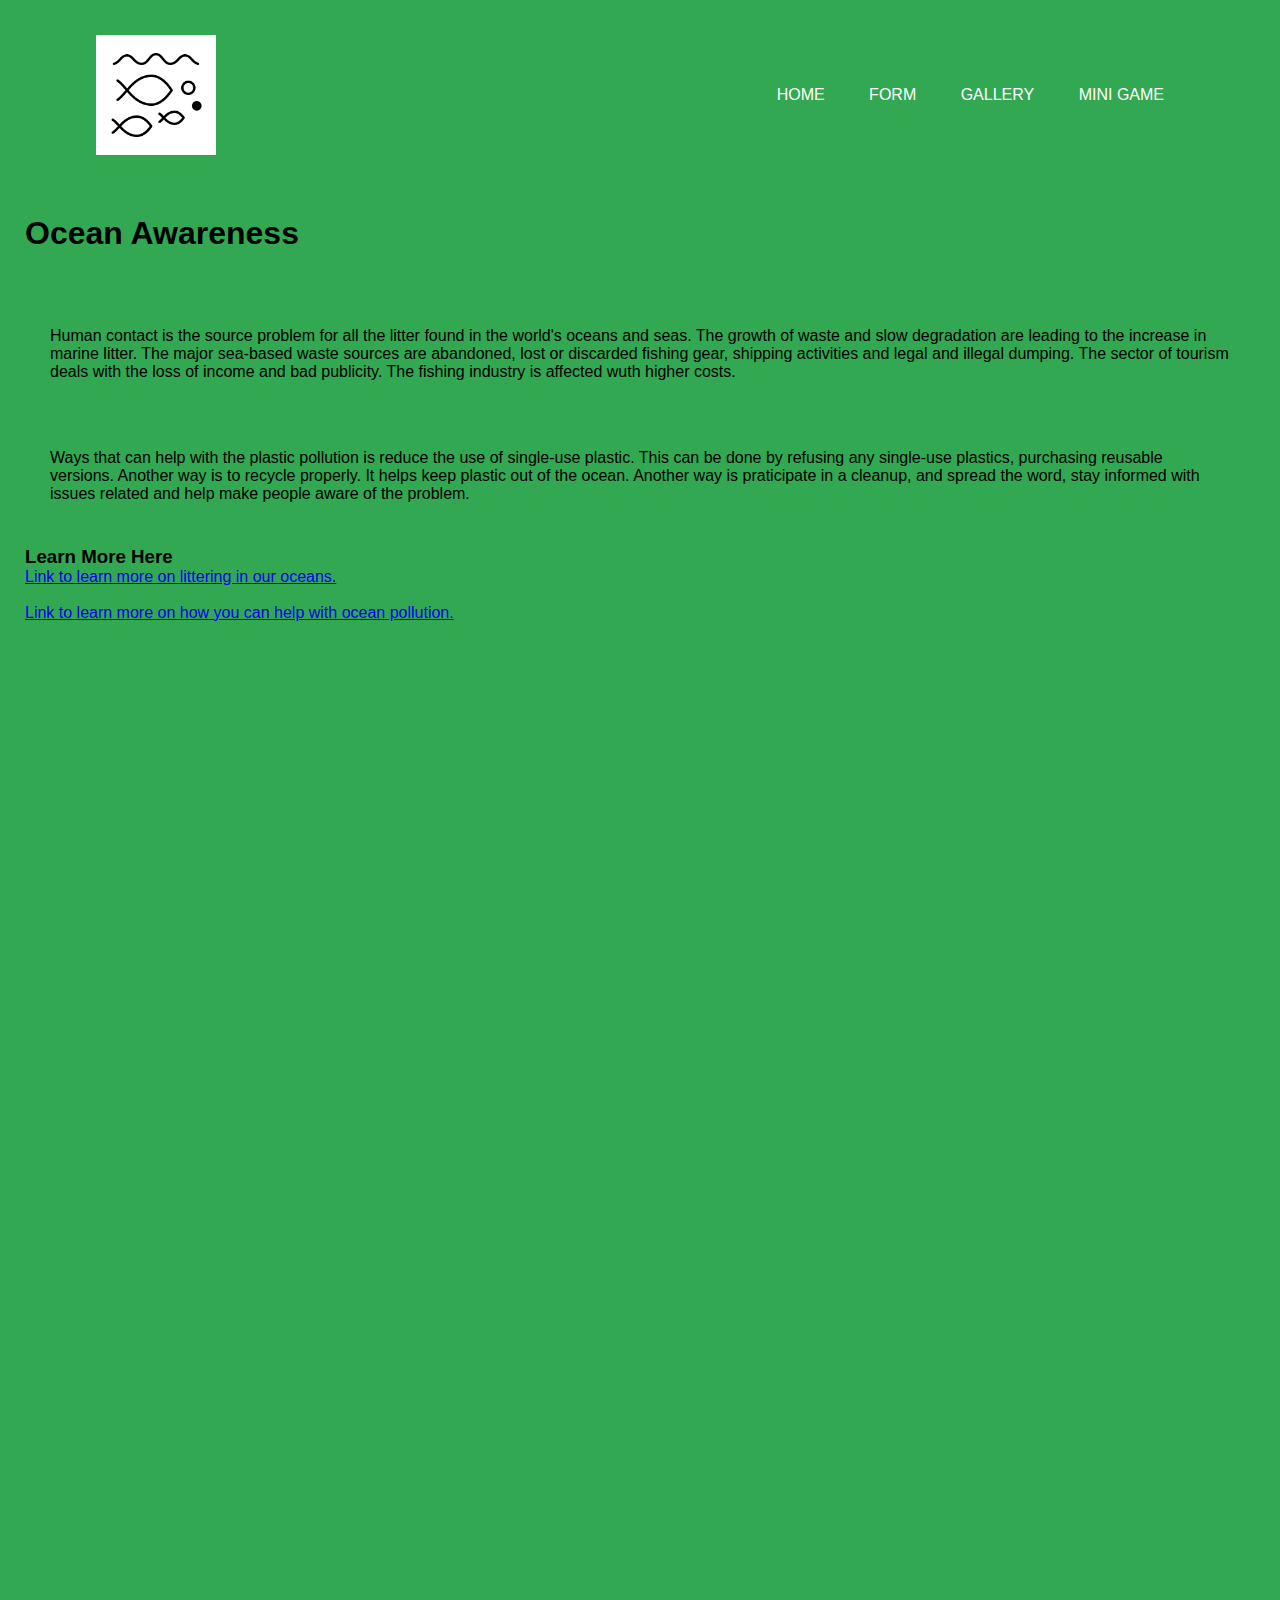
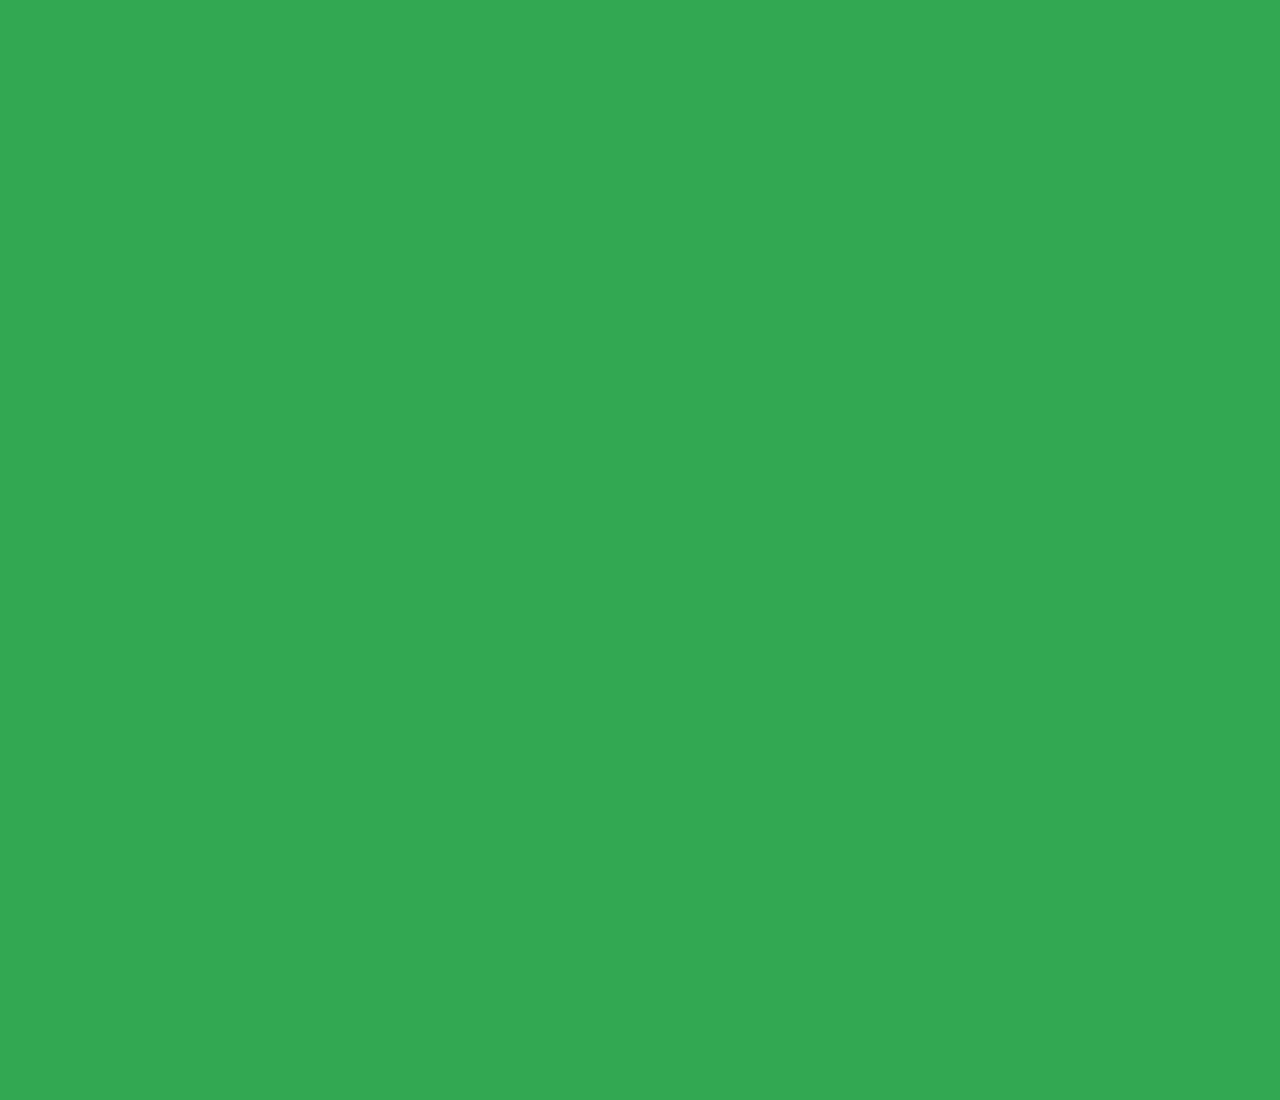
<file: index.html>
<!DOCTYPE html>			<!-- this defines the document page -->
<html lang="en">		<!-- root element of the HTML page and set to english language-->
	<head>		<!-- contains the meta imformation about the page -->
		<meta charset="UTF-8">		<!-- this defines the information in the document -->
		<meta http-equiv="X-UA-Compatible" content="IE=edge">		<!-- this defines the information in the document -->
		<title>Home</title>		<!-- specifies the title of the page -->
		<link rel="stylesheet" href="style.css">		<!-- this link the css page-->
	</head>		<!-- head end tag -->
	<body> 		 <!-- defines the body of the document -->
		<div class="banner"> 		<!-- this is the banner section of the webpage -->
			<div class="navbar"> 		 <!-- this is the navbar section of the webpage -->
				<img src="logos.png" class="logo" onclick="document.location='index.html'">		<!-- brings in an image -->
				<ul> 		<!-- this is an unordered list tag -->
					<li><a href="index.html">Home</a></li>		 <!-- list item -->
					<li><a href="form.html">Form</a></li> 		 <!-- list item -->
					<li><a href="gallery.html">Gallery</a></li>  		<!-- list item -->
					<li><a href="minigame.html">Mini Game</a></li> 		 <!-- list item -->
				</ul>  		<!-- end of unordered list -->
			</div> 		 <!-- end navbar section -->
			<h1>Ocean Awareness</h1>		<!-- sizing of the text -->
			<div class="para">		<!-- start of paragraph information -->
			<p>Human contact is the source problem for all the litter found in the world's oceans and seas.
			The growth of waste and slow degradation are leading to the increase in marine litter. The major
			sea-based waste sources are abandoned, lost or discarded fishing gear, shipping activities and legal and 
			illegal dumping. The sector of tourism deals with the loss of income and bad publicity. The fishing industry 
			is affected wuth higher costs.</p>		<!-- paragraph information -->
			<br>		<!-- a gap in the paging -->
			<p> Ways that can help with the plastic pollution is reduce the use of single-use plastic.
			This can be done by refusing any single-use plastics, purchasing reusable versions.
			Another way is to recycle properly. It helps keep plastic out of the ocean. Another way 
			is praticipate in a cleanup, and spread the word, stay informed with issues related and help make 
			people aware of the problem.</p><!-- paragraph information -->
			<br>		
			<h3>Learn More Here</h3>		<!-- a gap in the paging -->
				<a href="https://www.unep.org/explore-topics/oceans-seas/what-we-do/addressing-land-based-pollution/marine-litter-issue"> Link to learn more on littering in our oceans.</a>		<!-- this is a link to a website -->
			<br>		<!-- this is a break between pages -->
				
			<br>		<!-- this is a break between pages -->
				<a href="https://www.oceanicsociety.org/resources/7-ways-to-reduce-ocean-plastic-pollution-today/"> Link to learn more on how you can help with ocean pollution.</a>		<!-- this is a link to a website -->
			</div>		<!-- end of paragraph -->
		
		</div> 		 <!-- end banner sections -->
	</body> 		 <!-- body end tag -->
</html>		 <!-- html end tag -->
</file>
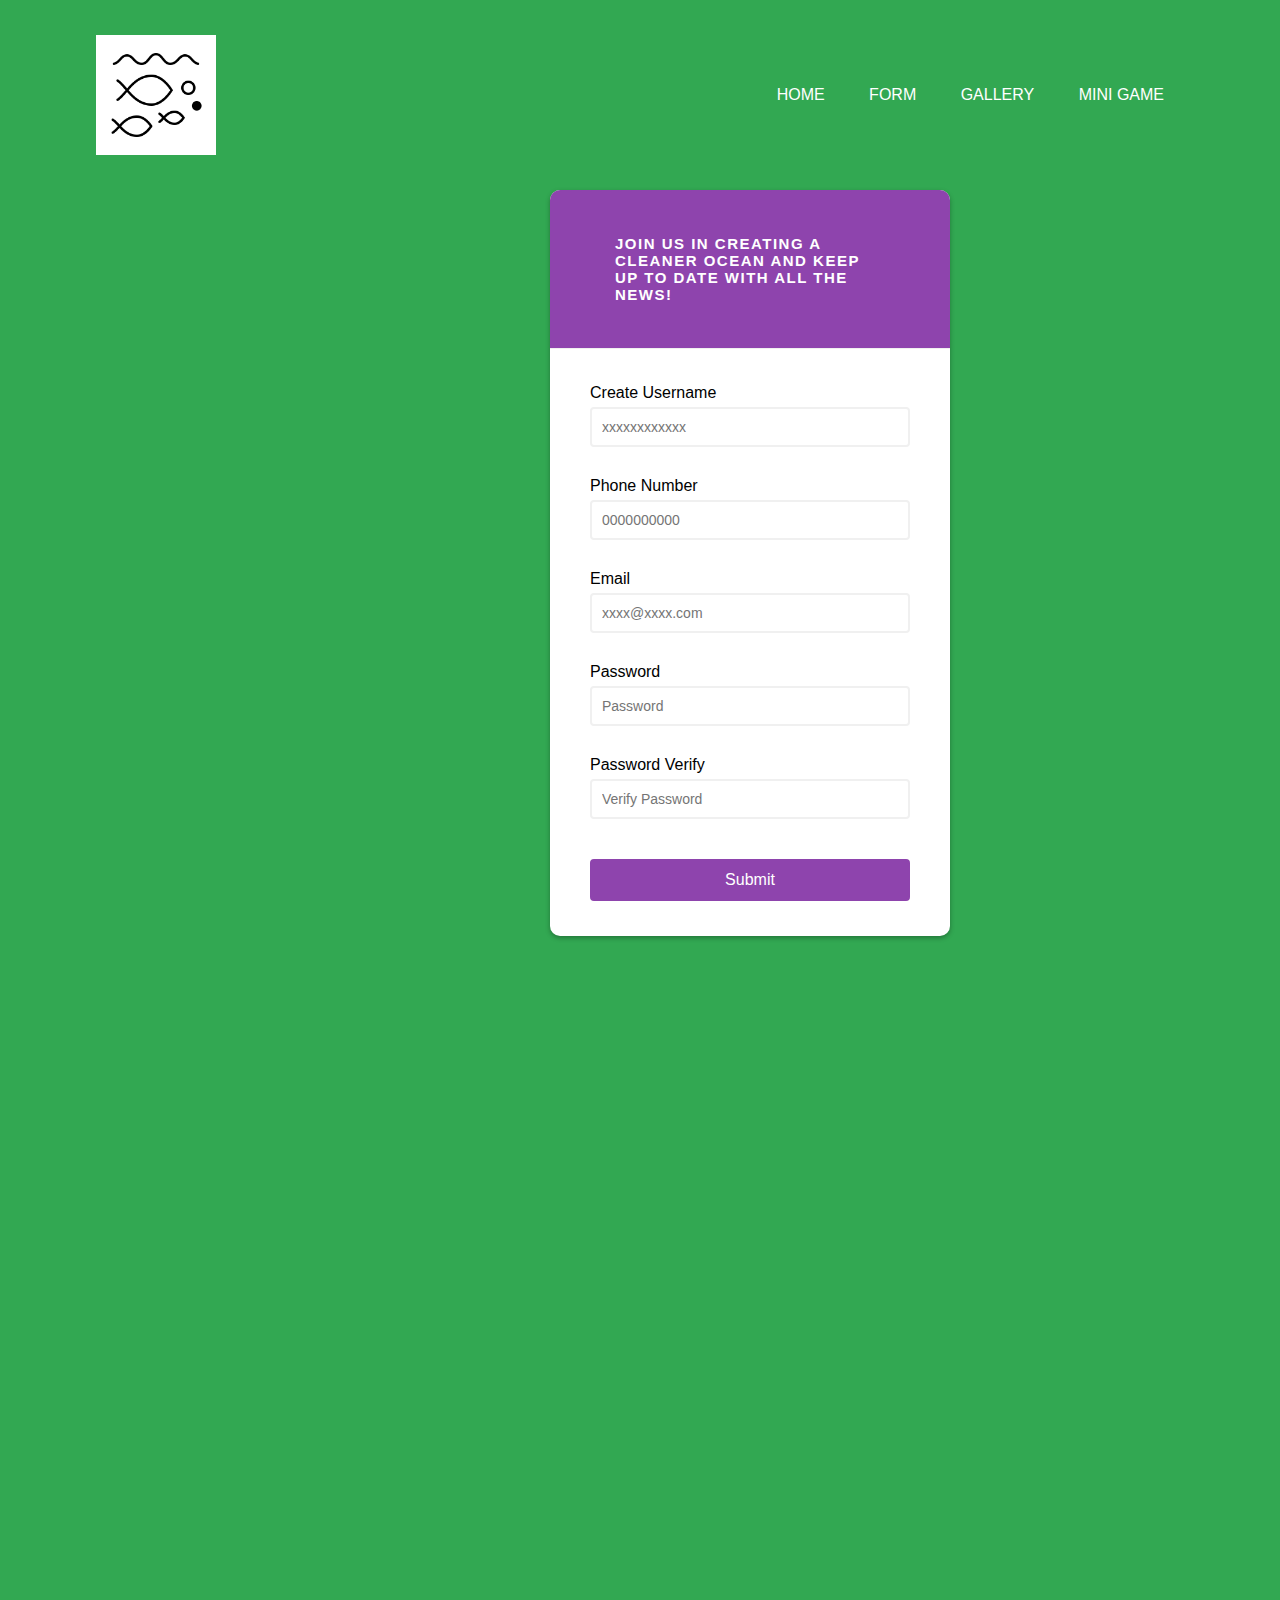
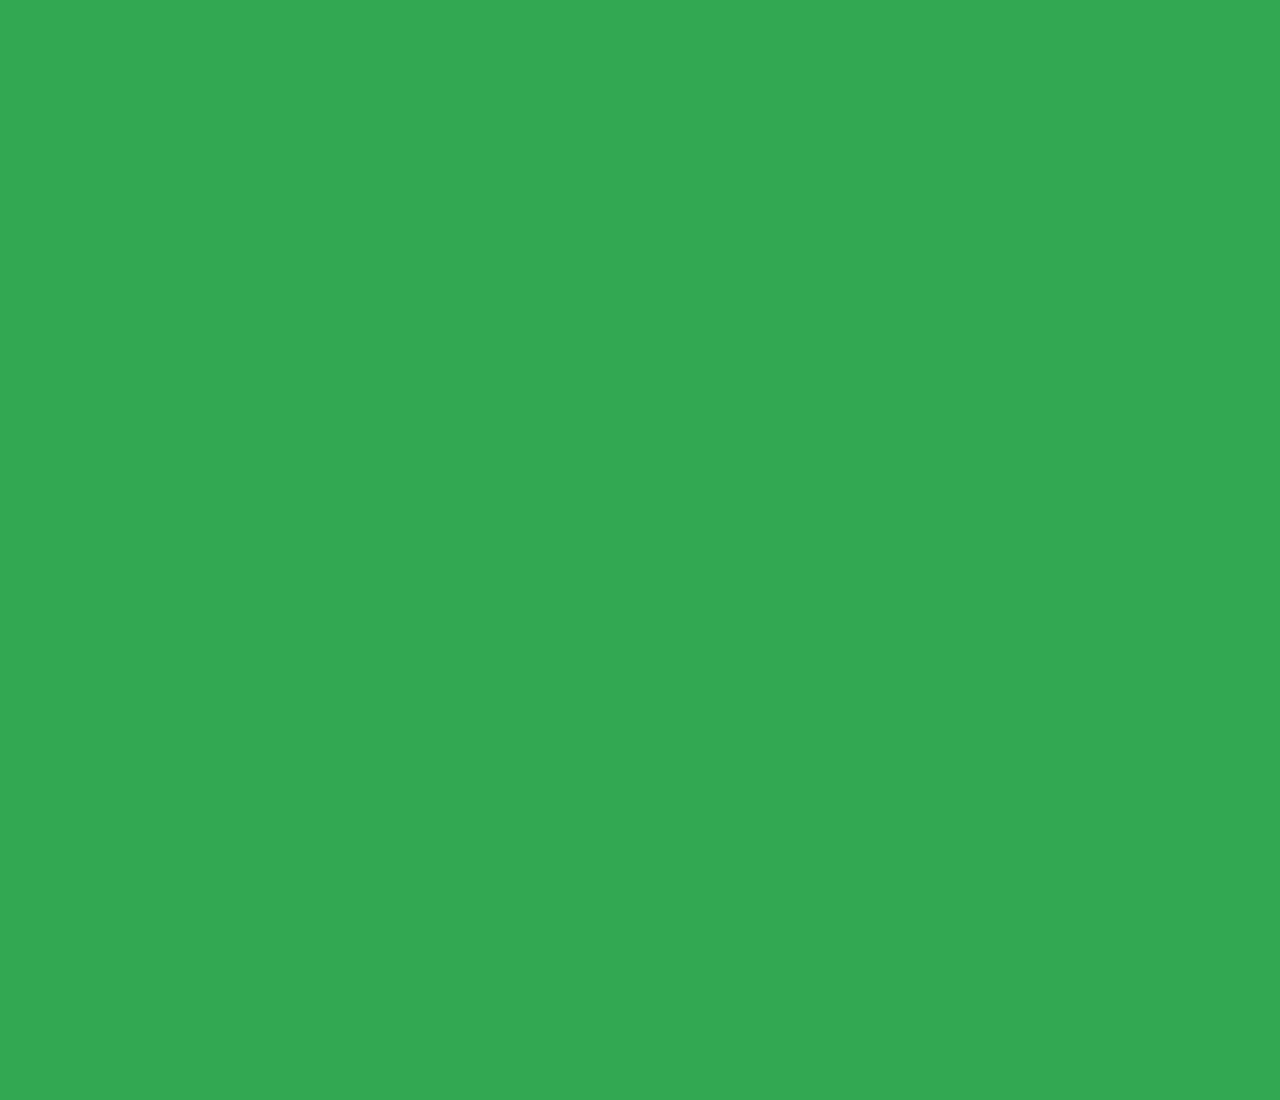
<file: form.html>
<!DOCTYPE html> 		 <!-- this defines the document page -->
<html lang="en"> 		 <!-- root element of the HTML page and set to english language-->
	<head> 		 <!-- contains the meta imformation about the page -->
		<meta charset="UTF-8">  	<!-- this defines the information in the document -->
		<meta http-equiv="X-UA-Compatible" content="IE=edge"> 		 <!-- this defines the information in the document -->
		<title>Form</title>  		<!-- specifies the title of the page -->
		<link rel="stylesheet" href="style.css">  		<!-- this link the css page-->
		</head>  		<!-- head end tag -->
	<body>  		<!-- defines the body of the document -->
		<div class="banner">  		<!-- this is the banner section of the webpage -->
			<div class="navbar">  		<!-- this is the navbar section of the webpage -->
				<img src="logos.png" class="logo" onclick="document.location='index.html'">		<!-- brings in an image -->
				<ul> 		 <!-- this is an unordered list tag -->
					<li><a href="index.html">Home</a></li> 		 <!-- list item -->
					<li><a href="form.html">Form</a></li>		  <!-- list item -->
					<li><a href="gallery.html">Gallery</a></li> 		 <!-- list item -->
					<li><a href="minigame.html">Mini Game</a></li> 		 <!-- list item -->
				</ul>  		<!-- end of unordered list -->
			</div> 		 <!-- end navbar section -->
			<div class="containers">  		<!-- the container section -->
				<div class="header">		<!-- the header section -->
					<h2>Join us in creating a cleaner ocean and keep up to date with all the news!</h2>  <!-- gives a large heading -->
	            </div>		<!-- end of header section -->
	           <form id="form" class="form">		<!-- start og form -->
				<div class="form-control">		<!-- start of efach form control -->
					<label for="username">Create Username</label>		<!-- label of each coloum -->
					<input type="text" placeholder="xxxxxxxxxxxx" id="username" />		<!-- information shown in each coloum -->
					<i class="check-circle"></i>  <!-- check circle class -->
					<i class="exclamation-circle"></i>		<!-- exclamation circle class -->
						<small>Error message</small>		<!-- this shows an error message -->
				</div>		<!-- end of form contol -->
				<div class="form-control">		<!-- start of efach form control -->
					<label for="username">Phone Number</label>		<!-- label of each coloum -->
					<input type="text" placeholder="0000000000" id="number" />		<!-- information shown in each coloum -->
					<i class="check-circle"></i>		<!-- check circle class -->
					<i class="exclamation-circle"></i>		<!-- exclamation circle class -->
						<small>Error message</small>		<!-- this shows an error message -->
				</div>		<!-- end of form contol -->
				<div class="form-control">		<!-- start of efach form control -->
					<label for="username">Email</label>		<!-- label of each coloum -->
					<input type="email" placeholder="xxxx@xxxx.com" id="email" />		<!-- information shown in each coloum -->
					<i class="check-circle"></i>		<!-- check circle class -->
					<i class="exclamation-circle"></i>		<!-- exclamation circle class -->
					<small>Error message</small>		<!-- this shows an error message -->
				</div>		<!-- end of form contol -->
				<div class="form-control">		<!-- start of efach form control -->
					<label for="username">Password</label>		<!-- label of each coloum -->
					<input type="password" placeholder="Password" id="password"/>		<!-- information shown in each coloum -->
					<i class="check-circle"></i>		<!-- check circle class -->
					<i class="exclamation-circle"></i>		<!-- exclamation circle class -->
					<small>Error message</small>		<!-- this shows an error message -->
				</div>		<!-- end of form contol -->
				<div class="form-control">		<!-- start of efach form control -->
					<label for="username">Password Verify</label>		<!-- label of each coloum -->
					<input type="password" placeholder="Verify Password" id="password2"/>		<!-- information shown in each coloum -->
					<i class="check-circle"></i>		<!-- check circle class -->
					<i class="exclamation-circle"></i>		<!-- exclamation circle class -->
					<small>Error message</small>		<!-- this shows an error message -->
				</div>		<!-- end of form contol -->
				<button>Submit</button>		<!-- this is the submit button -->
			</form>		<!-- end of form -->
		</div> 		 <!-- end of container section -->

		<script>		<!-- this is the start of the javascript  -->
			const form = document.getElementById('form');		//form name is declared
			const username = document.getElementById('username');		//username is decleared
			const number = document.getElementById('number');		//number is declared
			const email = document.getElementById('email');		//email is declared
			const password = document.getElementById('password');		//password is declared
			const passwordverify = document.getElementById('password2');		//password2 is declared

			form.addEventListener('submit', e => {
			e.preventDefault();		
	
			checkInputs();		// check imput method
			});

			function checkInputs() {//start method
			// trim to remove the whitespaces
			const usernameValue = username.value.trim();
			const numberValue = number.value.trim();
			const emailValue = email.value.trim();
			const passwordValue = password.value.trim();
			const passwordverifyValue = passwordverify.value.trim();
	
	        if(usernameValue === '') {//start if method
				setErrorFor(username, 'Username cannot be blank');
			} else { //else method
				setSuccessFor(username);
			}//end else
			
			if(numberValue === '') {//start if method
				setErrorFor(number, 'Number cannot be blank');
			} else if (!isNumber(numberValue)) {//start else if method
				setErrorFor(number, 'Not a valid number');
			} else {//else method
				setSuccessFor(number);
			}//end else
	
			if(emailValue === '') {//start if method
				setErrorFor(email, 'Email cannot be blank');
			} else if (!isEmail(emailValue)) {//start else if
				setErrorFor(email, 'Not a valid email');
			} else // else method
				setSuccessFor(email);
			}//end else
	
			if(passwordValue === '') {//start if method
				setErrorFor(password, 'Password cannot be blank');
			} else {//else method
				setSuccessFor(password);
			}//end else
	
			if(passwordverifyValue === '') {//start if method
				setErrorFor(passwordverify, 'Password Verify cannot be blank');
			} else if(passwordValue !== passwordverifyValue) {//start else if
				setErrorFor(passwordverify, 'Passwords does not match');
			} else{//else method
				setSuccessFor(passwordverify);
			}//end else
			
			}//end check input method

			function setErrorFor(input, message) {//start of erroe method
			const formControl = input.parentElement;
			const small = formControl.querySelector('small');
				formControl.className = 'form-control error';
				small.innerText = message;
			}//end method

			function setSuccessFor(input) {//start of sucess method
			const formControl = input.parentElement;
				formControl.className = 'form-control success';
			}//end method
	
			function isEmail(email) {// email message method
				return /^(([^<>()\[\]\\.,;:\s@"]+(\.[^<>()\[\]\\.,;:\s@"]+)*)|(".+"))@((\[[0-9]{1,3}\.[0-9]{1,3}\.[0-9]{1,3}\.[0-9]{1,3}])|(([a-zA-Z\-0-9]+\.)+[a-zA-Z]{2,}))$/.test(email);
			}//end method
			
			function isNumber(number){//number message method
				return /^[0-9]+$/;
			}//end method






         </script>		<!-- end of the javascript -->
		</div> 		 <!-- end banner sections -->
	</body> 		 <!-- body end tag -->
</html> 		 <!-- html end tag -->

         </script>		<!-- end of the javascript -->
		</div> 		 <!-- end banner sections -->
	</body> 		 <!-- body end tag -->
</html> 		 <!-- html end tag -->
</file>
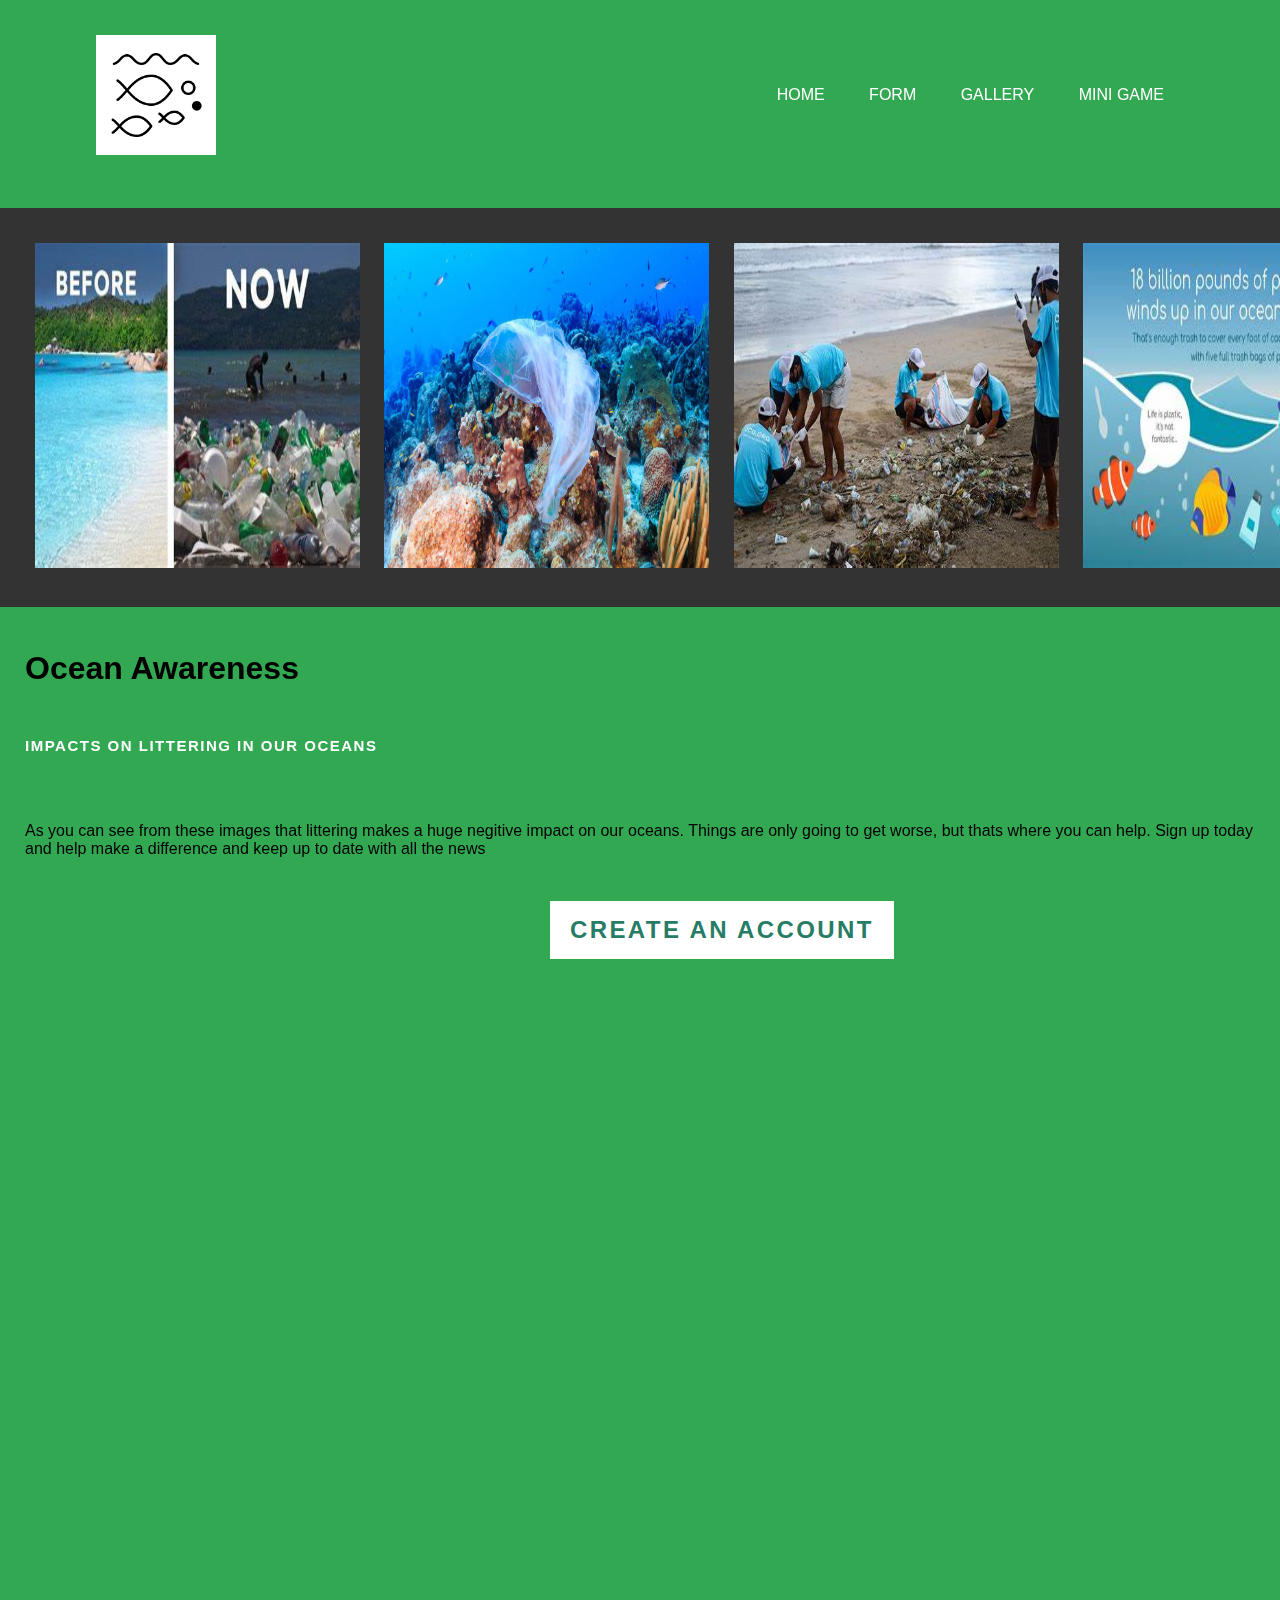
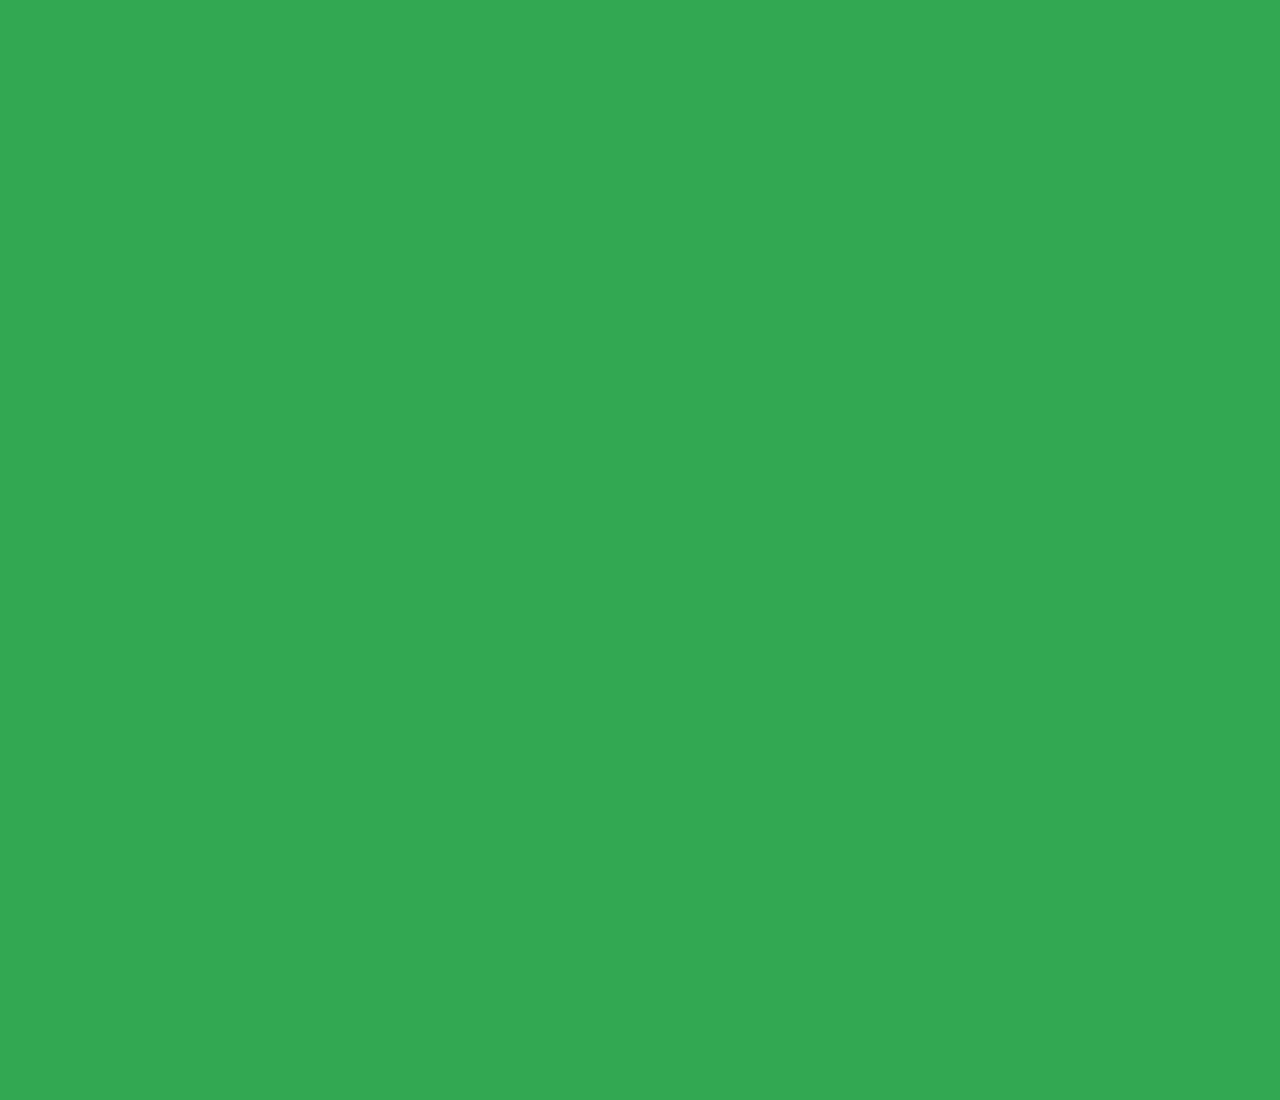
<file: gallery.html>
<!DOCTYPE html>		 <!-- this defines the document page -->
<html lang="en">		  <!-- root element of the HTML page and set to english language-->
	<head> 		 <!-- contains the meta imformation about the page -->
		<meta charset="UTF-8"> 		 <!-- this defines the information in the document -->
		<meta http-equiv="X-UA-Compatible" content="IE=edge"> 		 <!-- this defines the information in the document -->
		<title>Gallery</title> 		 <!-- specifies the title of the page -->
		<link rel="stylesheet" href="style.css"> 		 <!-- this link the css page-->
	</head> 		 <!-- head end tag -->
	<body> 		 <!-- defines the body of the document -->
		<div class="banner"> 		 <!-- this is the banner section of the webpage -->
			<div class="navbar">		<!-- this is the navbar section of the webpage -->
				<img src="logos.png" class="logo" onclick="document.location='index.html'">		<!-- brings in an image -->
				<ul>		<!-- this is an unordered list tag -->
					<li><a href="index.html">Home</a></li>		 <!-- list item -->
					<li><a href="form.html">Form</a></li>		 <!-- list item -->	
					<li><a href="gallery.html">Gallery</a></li>		 <!-- list item -->
					<li><a href="minigame.html">Mini Game</a></li>		 <!-- list item -->
				</ul>		<!-- end of unordered list -->
			</div>		 <!-- end navbar section -->
			<br> 		<!-- a gap in the paging -->
			<div class="scroll-container">		<!-- scroll container -->
				<img src="Beforeafter.jpg" alt="Before&After" width="345" height="345">
				<img src="corals.jpg" alt="Coral" width="345" height="345">
				<img src="help.jpg" alt="Helpers" width="345" height="345">
				<img src="oceanaware.jpg" alt="OceanAware" width="345" height="345">
				<img src="star.jpg" alt="Starfish" width="345" height="345">
				<img src="turtle.jpg" alt="Turtle" width="345" height="345">
			</div>		<!-- end of method-->
			<br>		 <!-- a gap in the paging -->
			<h1>Ocean Awareness</h1>		<!-- letter sizing -->
			<h2>Impacts on Littering in our Oceans</h2><!-- letter sizing -->
			<br>		<!-- a gap in the paging -->
			<p>As you can see from these images that littering makes a huge negitive impact on our oceans.
			Things are only going to get worse, but thats where you can help. Sign up today and help make a difference
			and keep up to date with all the news </p>		<!-- paragraph information -->
			<br>		<!-- a gap in the paging -->
			<button class="button" type="button" onclick="document.location='form.html'">Create an Account</button> <!-- button element -->
			<script>		<!-- start javeascript -->
				img{
					width: 100%;
				}
			</script>		<!-- end javascript-->
		</div>		<!-- end banner sections -->
	</body> 		 <!-- body end tag -->
</html> 		 <!-- html end tag -->
</file>
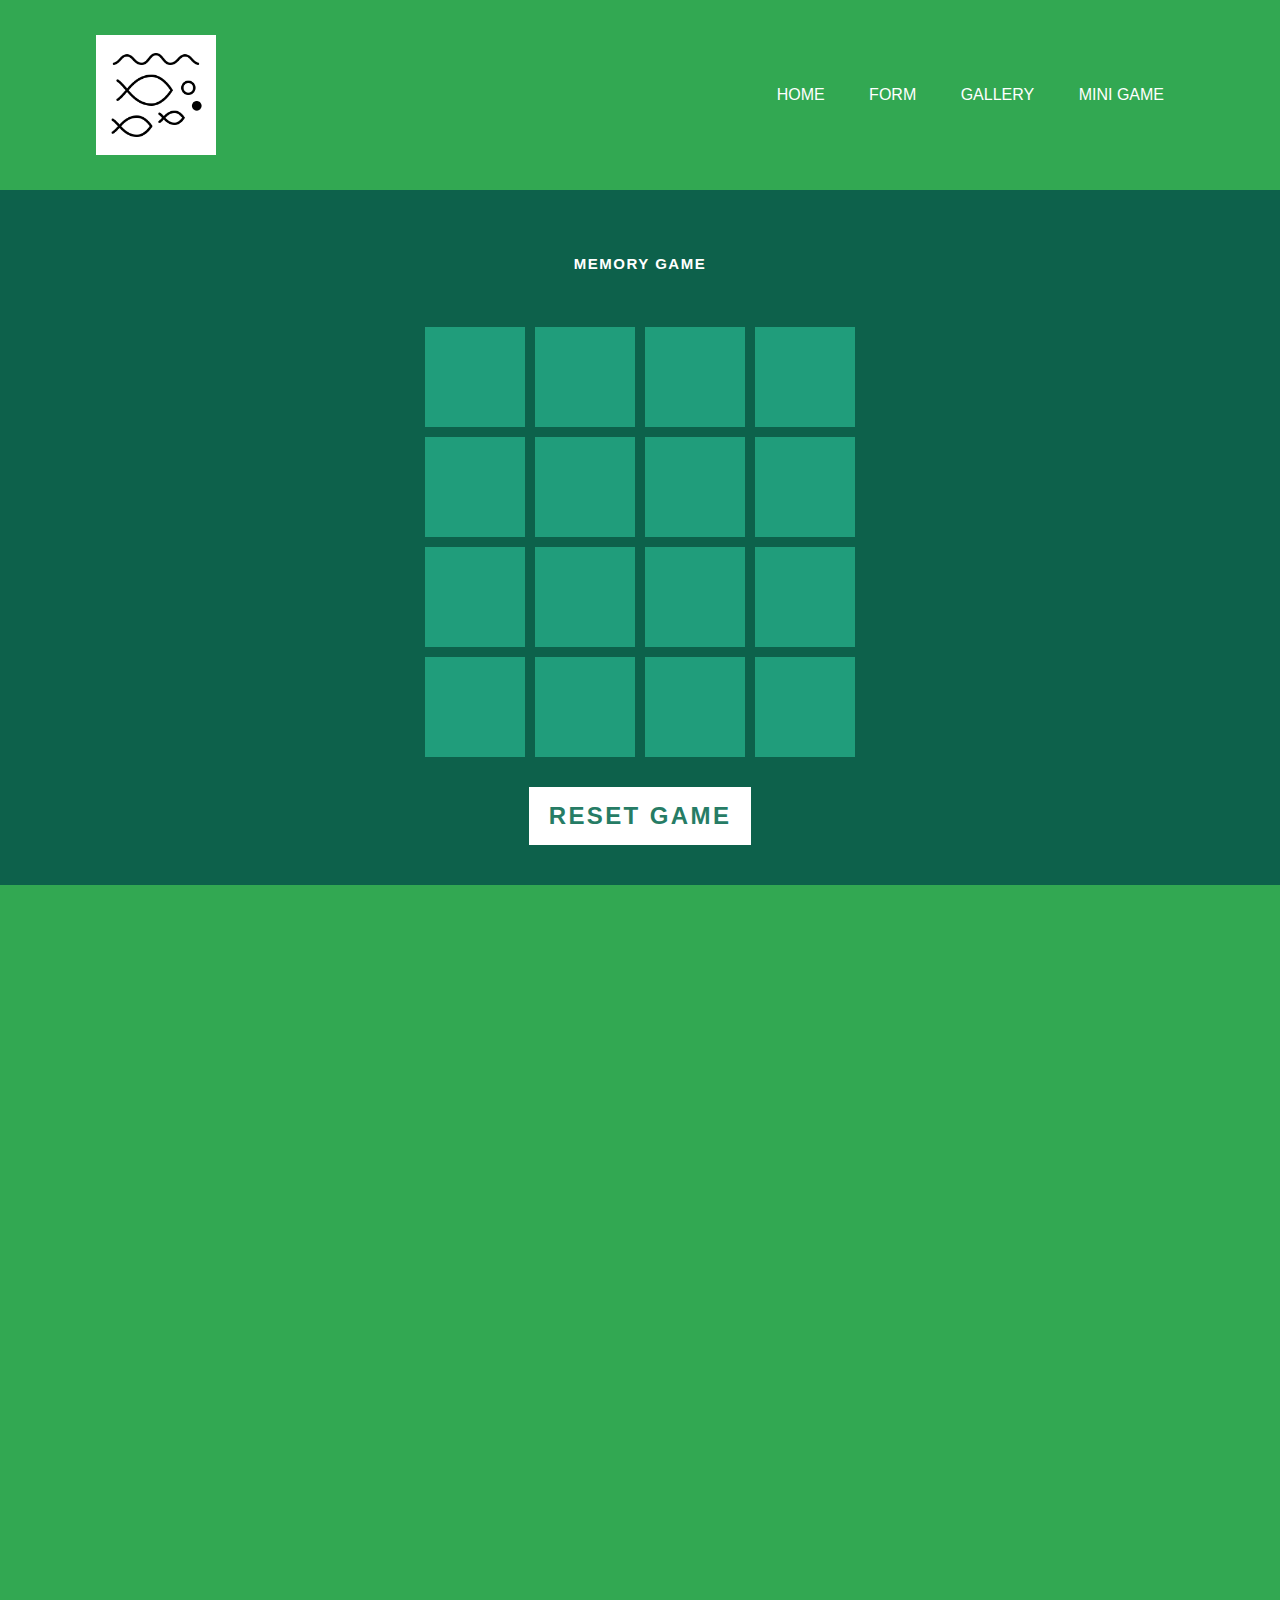
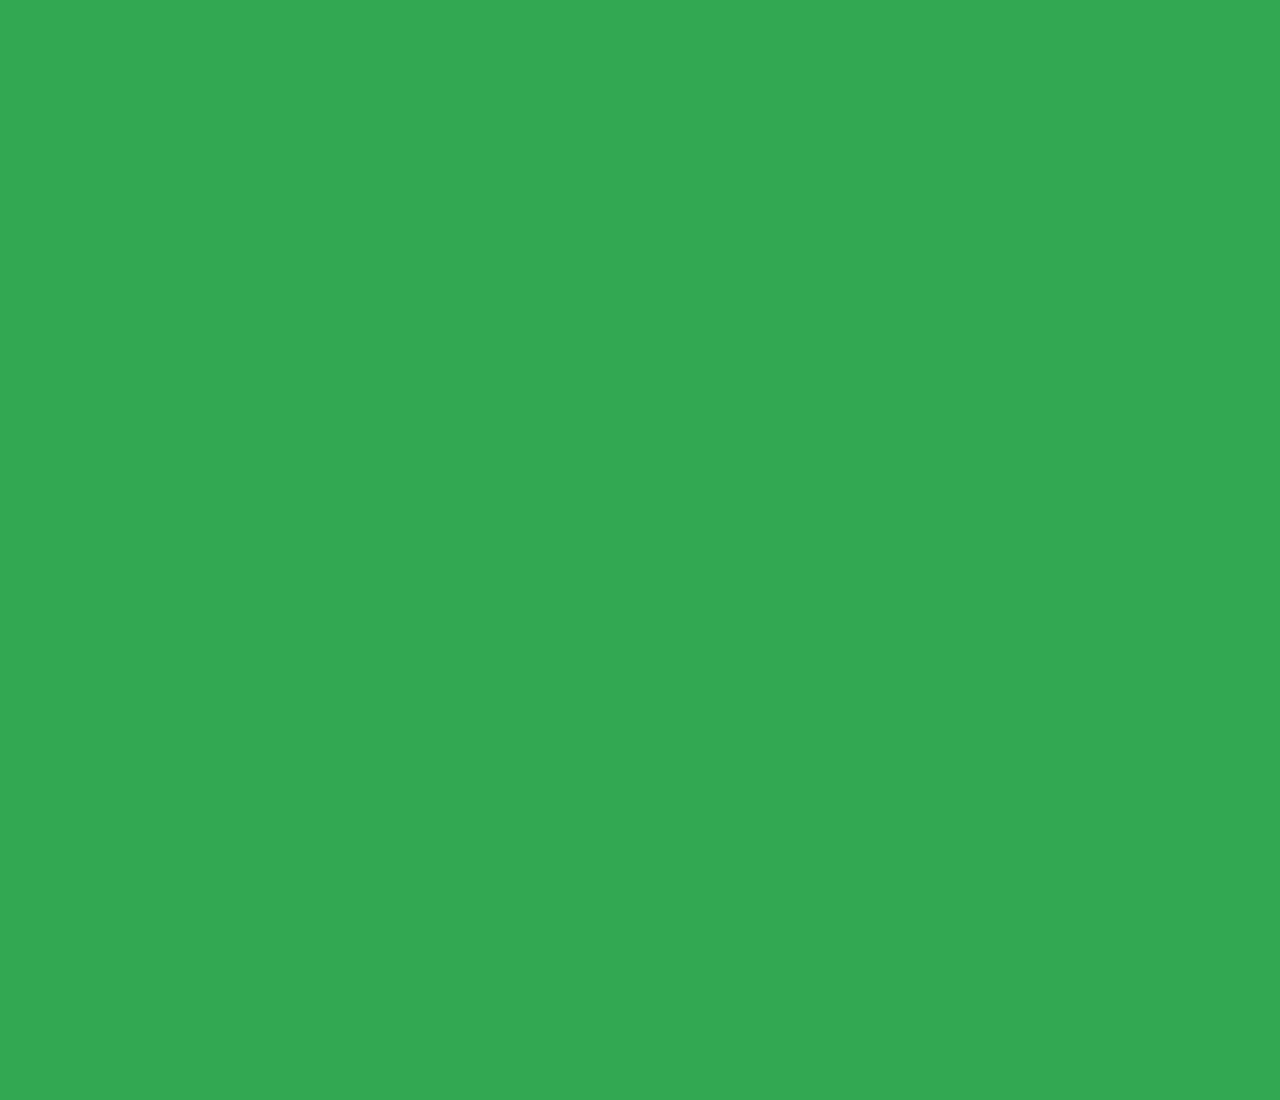
<file: minigame.html>
<!DOCTYPE html> 		 <!-- this defines the document page -->
<html lang="en">		  <!-- root element of the HTML page and set to english language-->
	<head> 		 <!-- contains the meta imformation about the page -->
		<meta charset="UTF-8"> 		 <!-- this defines the information in the document -->
		<meta http-equiv="X-UA-Compatible" content="IE=edge"> 		 <!-- this defines the information in the document -->
		<title>Mini Game</title> 		 <!-- specifies the title of the page -->
		<link rel="stylesheet" href="style.css">  		<!-- this link the css page-->
	</head> 		 <!-- head end tag -->
	<body> 		 <!-- defines the body of the document -->
	<div class="banner"> 		 <!-- this is the banner section of the webpage -->
			<div class="navbar">		<!-- this is the navbar section of the webpage -->
				<img src="logos.png" class="logo" onclick="document.location='index.html'">		<!-- brings in an image -->
				<ul>		<!-- this is an unordered list tag -->
					<li><a href="index.html">Home</a></li>		<!-- list item -->
					<li><a href="form.html">Form</a></li>		<!-- list item -->
					<li><a href="gallery.html">Gallery</a></li>		<!-- list item -->
					<li><a href="minigame.html">Mini Game</a></li>		<!-- list item -->
				</ul>		<!-- end of unordered list -->
			</div>		<!-- end navbar section -->
			<div class="container">		<!-- start of the container -->
				<h2>Memory Game</h2> 	 <!-- gives a large heading -->
				<div class="game"></div>		<!-- this is the game -->
				<button class="reset">Reset Game</button>		<!-- this is the reset button -->
			</div>		<!-- end of container -->
			
			<script>		<!-- this is the start of the javascript  -->
				const emojis = ["🐟","🐟","🐳","🐳","🐡","🐡","🦞","🦞","🐙","🐙","🦈","🦈","🐚","🐚","🦀","🦀"];		//declared images
				var shuf_emojis = emojis.sort(() => (Math.random() > .5) ? 2 : -1);		//shuffle images	
				for ( var i =0; i<emojis.length; i++){//game method
					let box = document.createElement('div')
					box.className = 'item';
					box.innerHTML = shuf_emojis[i]
					
					box.onclick = function(){//clecking box method
						this.classList.add('boxOpen')
						setTimeout(function(){//timeout function
							if(document.querySelectorAll('.boxOpen').length > 1){//box flipping mehtod
							  if(document.querySelectorAll('.boxOpen')[0].innerHTML == document.querySelectorAll('.boxOpen')[1].innerHTML){//start if method
								document.querySelectorAll('boxOpen')[0].classList.add('boxMatch')
								document.querySelectorAll('.boxopen')[1].classList.add('boxMatch')
								
								document.querySelectorAll('.boxopen')[1].classList.remove('boxOpen')
								document.querySelectorAll('.boxopen')[0].classList.remove('boxOpen')
								
								if(document.querySelectorAll('.boxMatch').length == emojis.length){//if method
									alert('win')
								}//end method
							  } else {//else method
								document.querySelectorAll('.boxOpen')[1].classList.remove('boxOpen')
								document.querySelectorAll('.boxOpen')[0].classList.remove('boxOpen')
							  }//end else
							}//end method
						},500)//end timeout method
					}//end box click method
					
					document.querySelector('.game').appendChild(box);
				}//end method
			</script>		<!-- end of the javascript -->
			
	</div>		<!-- end banner sections -->
	</body>  <!-- body end tag -->
</html>  <!-- html end tag -->
</file>
<file: style.css>
*{/*this is the hmtl/ body  */
    margin: 0;
    padding: 0;
    box-sizing: border-box;
    font-family: 'Poppins', sans-serif;
	align-items: center;
	justify-content: center;
	
}
.banner{/* this is the details of the banner*/
	width: 100%;
	height: 300vh;
	background-color: #32a852 ;
	background-size: cover;
	background-position: center;
}
.navbar{/* this is the details of the navbar*/
	width: 85%;
	margin: auto;
	padding: 35px 0;
	display: flex;
	align-items: center;
	justify-content: space-between;
}
.logo{/* sizing of the logo*/
	width: 120px;
	cursor: pointer;
}
.navbar ul li{/* details and look of the navigation */
	list-style: none;
	display: inline-block;
	margin: 0 20px;
	position: relative;
}
.navbar ul li a{/*deails and look of the navigation*/
	text-decoration: none;
	color: #fff;
	text-transform: uppercase;
}
.navbar ul li::after{/*deails and look of the navigation*/
	content: '';
	height: 3px;
	width: 0;
	background: #009688;
	position: absolute;
	left: 0;
	bottom: -10px;
	transition: 0.5s;
}
.navbar ul li:hover::after{/*deails and look of the navigation*/
	width: 100%;
}
.containers {/*the look of the form table*/
	background-color: #fff;
	border-radius: 10px;
	box-shadow: 0 2px 5px rgba(0, 0, 0, 0.3);
	overflow: hidden;
	width: 400px;
	max-width: 100%;
	position: relative;
    left: 550px;
	
}
.header {/*look of the header*/
	border-bottom: 1px solid #f0f0f0;
	background-color: #8e44ad;
	padding: 20px 40px;
}

.header h2 {/*look of the header on the form*/
	margin: 0;
}

.form {/* look and details of the form*/
	padding: 35px 40px;	
}

.form-control {/*look and details of the form*/
	margin-bottom: 10px;
	padding-bottom: 20px;
	position: relative;
}

.form-control label {/*look and details of the form label*/
	display: inline-block;
	margin-bottom: 5px;
}

.form-control input {/*looka nd details of the form input*/
	border: 2px solid #f0f0f0;
	border-radius: 4px;
	display: block;
	font-family: inherit;
	font-size: 14px;
	padding: 10px;
	width: 100%;
}

.form-control input:focus {/*look and details of the form input*/
	outline: 0;
	border-color: #777;
}

.form-control.success input {/*llok and details of the success form input*/
	border-color: #2ecc71;
}

.form-control.error input {/*look and detail of the error form input*/
	border-color: #e74c3c;
}

.form-control i {/*look and detail of the form*/
	visibility: hidden;
	position: absolute;
	top: 40px;
	right: 10px;
}

.form-control.success i.check-circle {/*look and detail of success form*/
	color: #2ecc71;
	visibility: visible;
}

.form-control.error i.exclamation-circle {/*look and deatil of error form*/
	color: #e74c3c;
	visibility: visible;
}

.form-control small {/*look and detail of error message*/
	color: #e74c3c;
	position: absolute;
	bottom: 0;
	left: 0;
	visibility: hidden;
}

.form-control.error small {/*look and detail of error message*/
	visibility: visible;
}

.form button {/*look and detail about button*/
	background-color: #8e44ad;
	border: 2px solid #8e44ad;
	border-radius: 4px;
	color: #fff;
	display: block;
	font-family: inherit;
	font-size: 16px;
	padding: 10px;
	margin-top: 20px;
	width: 100%;
}
.container{/*look and detail of game*/
	position: relative;
	display: flex;
	justify-content: center;
	align-items: center;
	flex-direction: column;
	gap: 30px;
	background: #0d614b;
	padding: 40px 60px;
}

h2{/*sizing of text*/
	font-size: 15px;
	color: #fff;
	text-transform: uppercase;
	letter-spacing: 0.1em;
}
.reset{/*button look and details*/
	padding: 15px 20px;
	color: #267c65;
	background: #fff;
	border: none;
	font-size: 1.5em;
	letter-spacing: 0.1em;
	text-transform: uppercase;
	cursor: pointer;
	font-weight: 600;
}
.reset:focus{/*reset look and details*/
	color: #fff;
	background: #267c65;
}
.game{/*game look and details*/
	width: 430px;
	height: 430px;
	display: flex;
	flex-wrap: wrap;
	gap: 10px;
	transform-style: preserve-3d;
	perspective: 500px;
}
.item{/*items look and details*/
	position: relative;
	width: 100px;
	height: 100px;
	display: flex;
	justify-content: center;
	align-items: center;
	font-size: 3em;
	background: #fff;
	transform: rotateY(180deg);
	transition: 0.25s;
}
.item.boxOpen{/*rotating form*/
	transform: rotateY(0deg);
}
.item:after{/*looka and detail of items*/
	content: '';
	position: absolute;
	inset: 0;
	background: #209d7b;
	transition: 0.25s;
	transform: rotateY(0deg);
	backface-visibility: hidden;
}
.boxOpen:after, .boxMatch:after{/*looka dn details of the rotation*/
	transform: rotateY(180deg);
}
div.scroll-container {/*scroll container look and design*/
  background-color: #333;
  overflow: auto;
  white-space: nowrap;
  padding: 25px;
}

div.scroll-container img {/*image look and padding*/
  padding: 10px;
}
h1, h2{/*spaceing*/
	padding: 25px;
}
p{/*spaceing*/
	padding: 25px;
}
.button{/*button look and details*/
	padding: 15px 20px;
	color: #267c65;
	background: #fff;
	border: none;
	font-size: 1.5em;
	letter-spacing: 0.1em;
	text-transform: uppercase;
	cursor: pointer;
	font-weight: 600;
	position: relative;
    left: 550px;
}
.para{/*spaceing*/
	padding: 25px;
}
</file>
